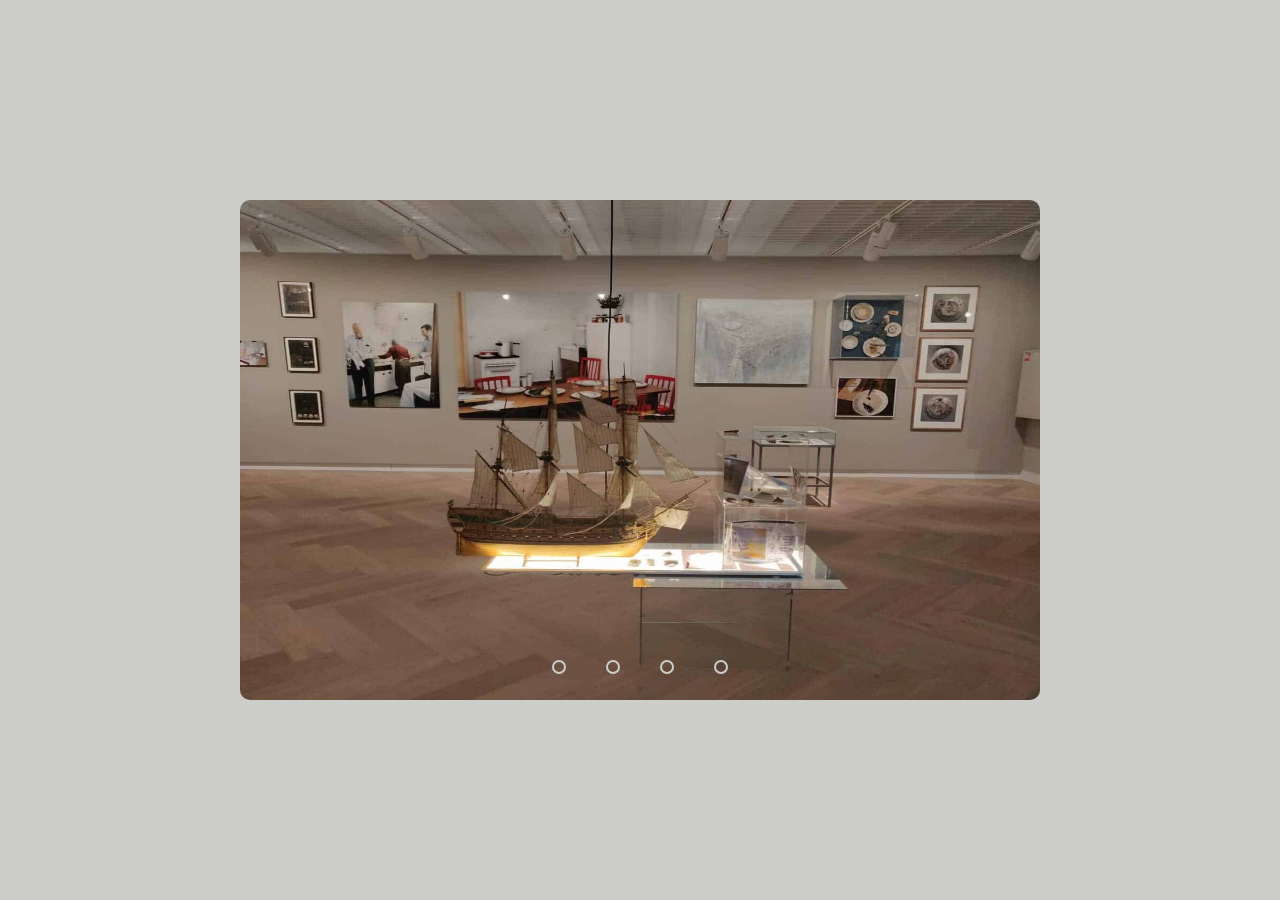
<file: fotoslider/index.html>
<!DOCTYPE html>
<html lang="en">
<head>
    <meta charset="UTF-8">
    <meta name="viewport" content="width=device-width, initial-scale=1.0">
    <title>Iamge slider</title>
    <link rel="stylesheet" href="style.css">
</head>
<body>

    <!--image slider start-->
    <div class="slider">
        <div class="slides">
            <!--radio buttons start-->
            <input type="radio" name="radio-btn" id="radio1">
            <input type="radio" name="radio-btn" id="radio2">
            <input type="radio" name="radio-btn" id="radio3">
            <input type="radio" name="radio-btn" id="radio4">
            <!--radio buttons end-->
            <!--slide images start-->
            <div class="slide first">
                <img src="../fotoslider/images/foto1.jpg" alt="">
            </div>
            <div class="slide">
                <img src="../fotoslider/images/foto2.jpg" alt="">
            </div>
            <div class="slide">
                <img src="../fotoslider/images/foto3.jpg" alt="">
            </div>
            <div class="slide">
                <img src="../fotoslider/images/foto4.jpg" alt="">
            </div>
             <!--slide images end-->
             <!--automatic navigation start-->
             <div class="navigation-auto">
                 <div class="auto-btn1"></div>
                 <div class="auto-btn2"></div>
                 <div class="auto-btn3"></div>
                 <div class="auto-btn4"></div>
             </div>
             <!--automatic navigation end-->
        </div>
        <!--manual navigation start-->
        <div class="navigation-manual">
            <label for="radio1" class="manual-btn"></label>
            <label for="radio2" class="manual-btn"></label>
            <label for="radio3" class="manual-btn"></label>
            <label for="radio4" class="manual-btn"></label>
        </div>
        <!--manual navigation end-->
    </div>
    <!--image slider end-->

    <script type="text/javascript">
    var counter = 1;
    setInterval(function(){
        document.getElementById('radio' + counter).checked = true;
        counter++;
        if(counter > 5){
            counter = 1;
        }
    }, 3500);
    </script>
    
</body>
</html>
</file>
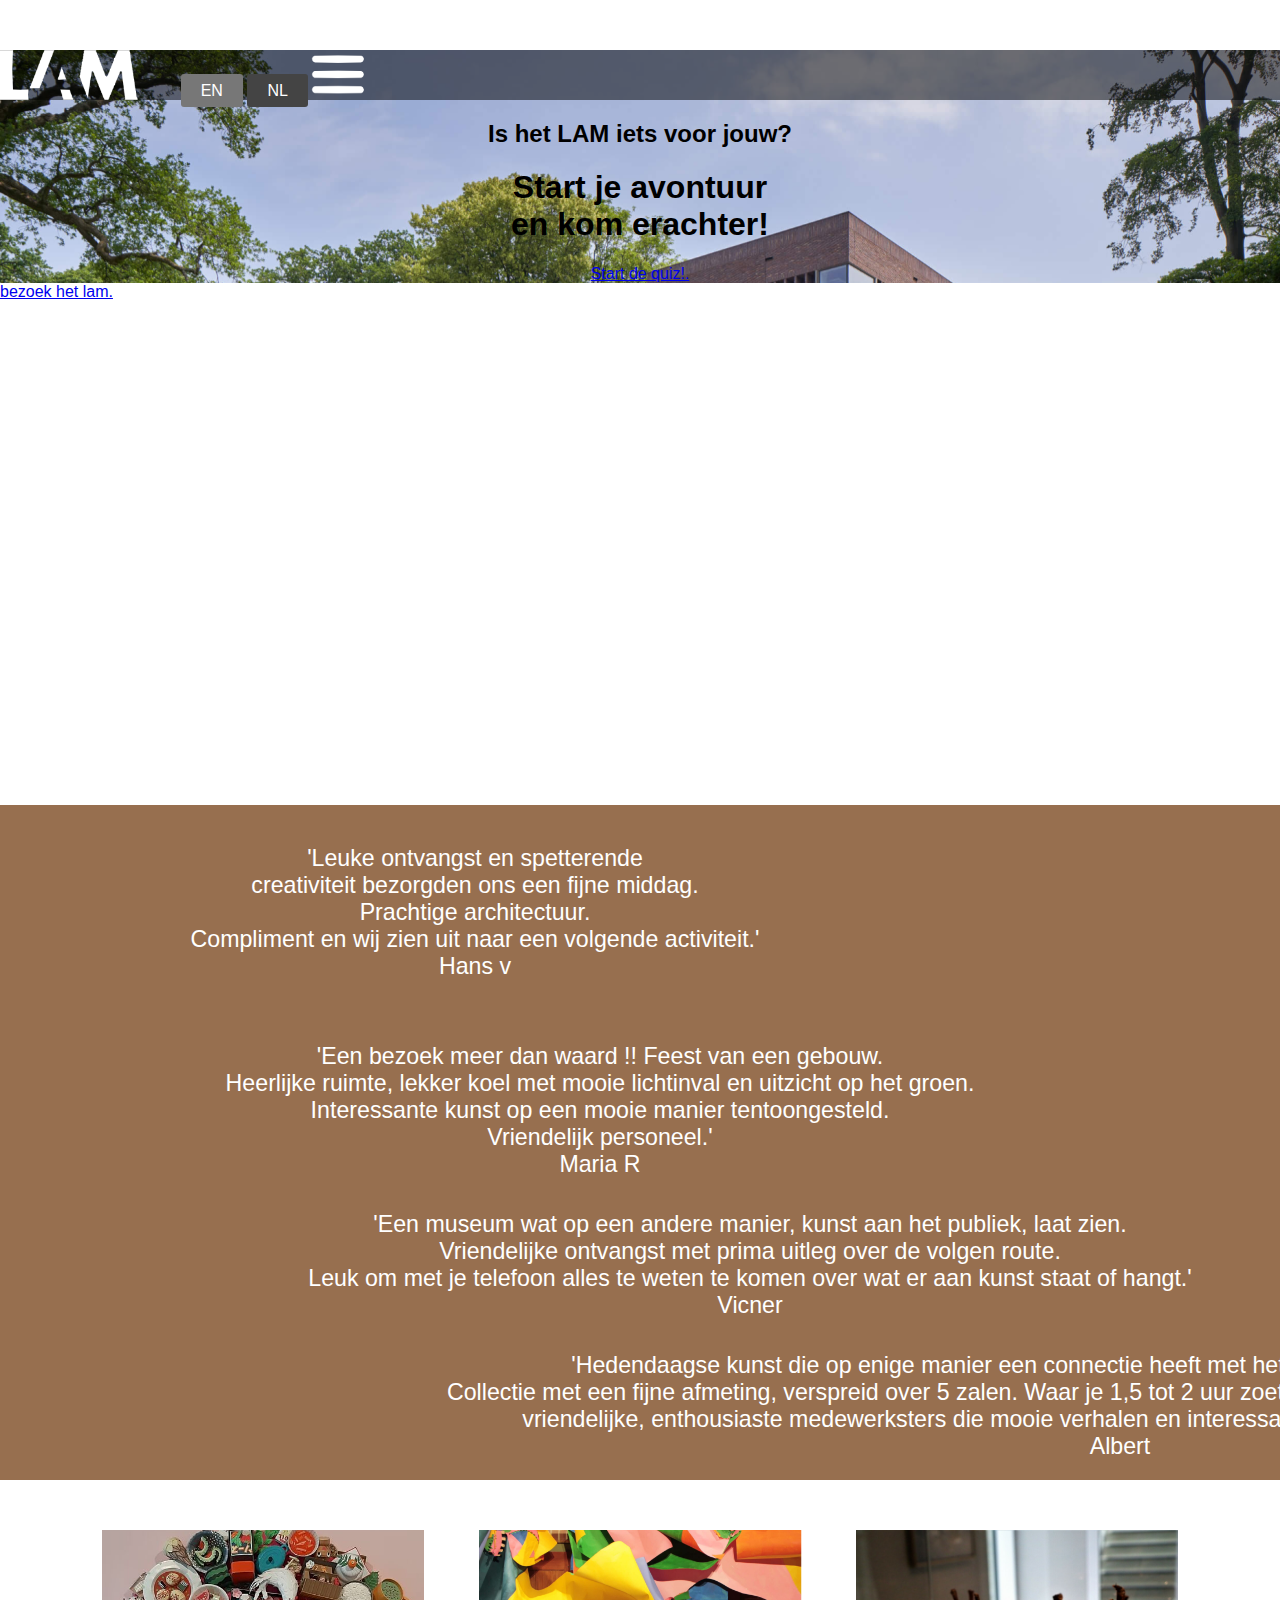
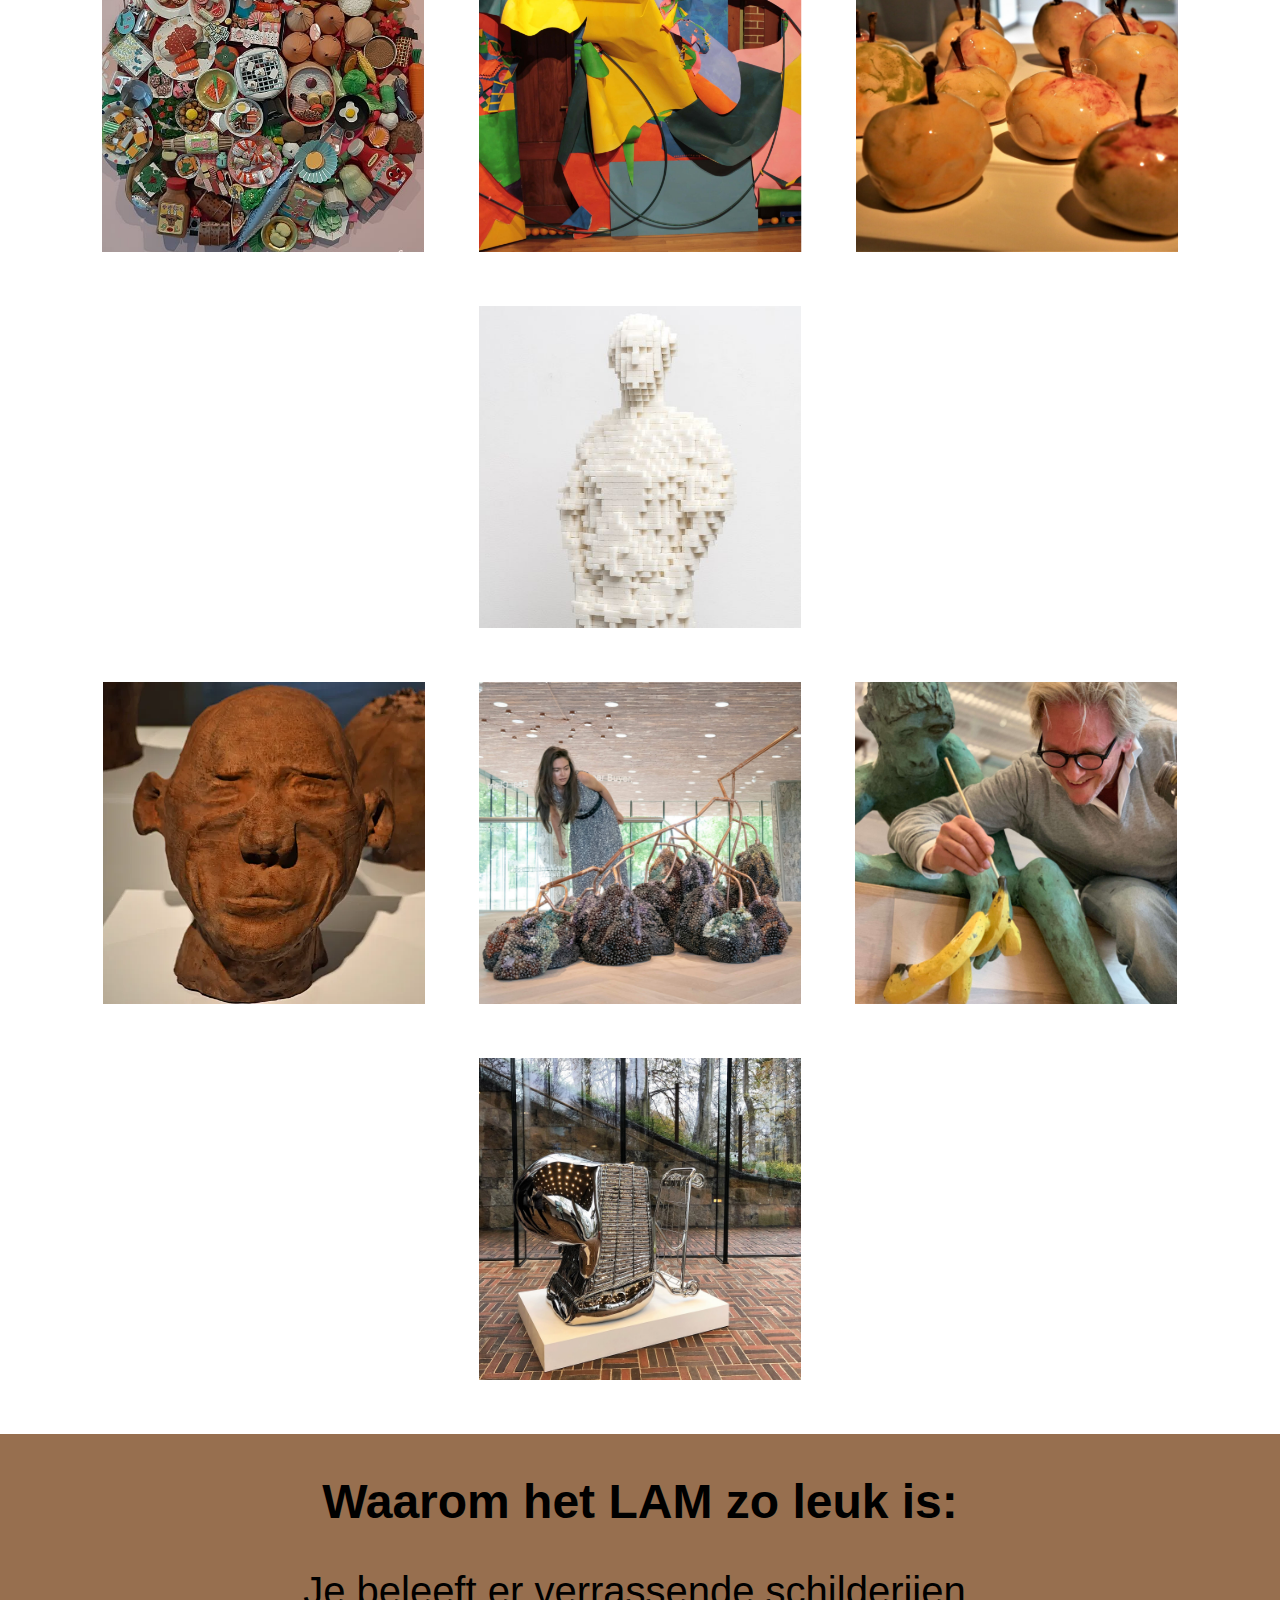
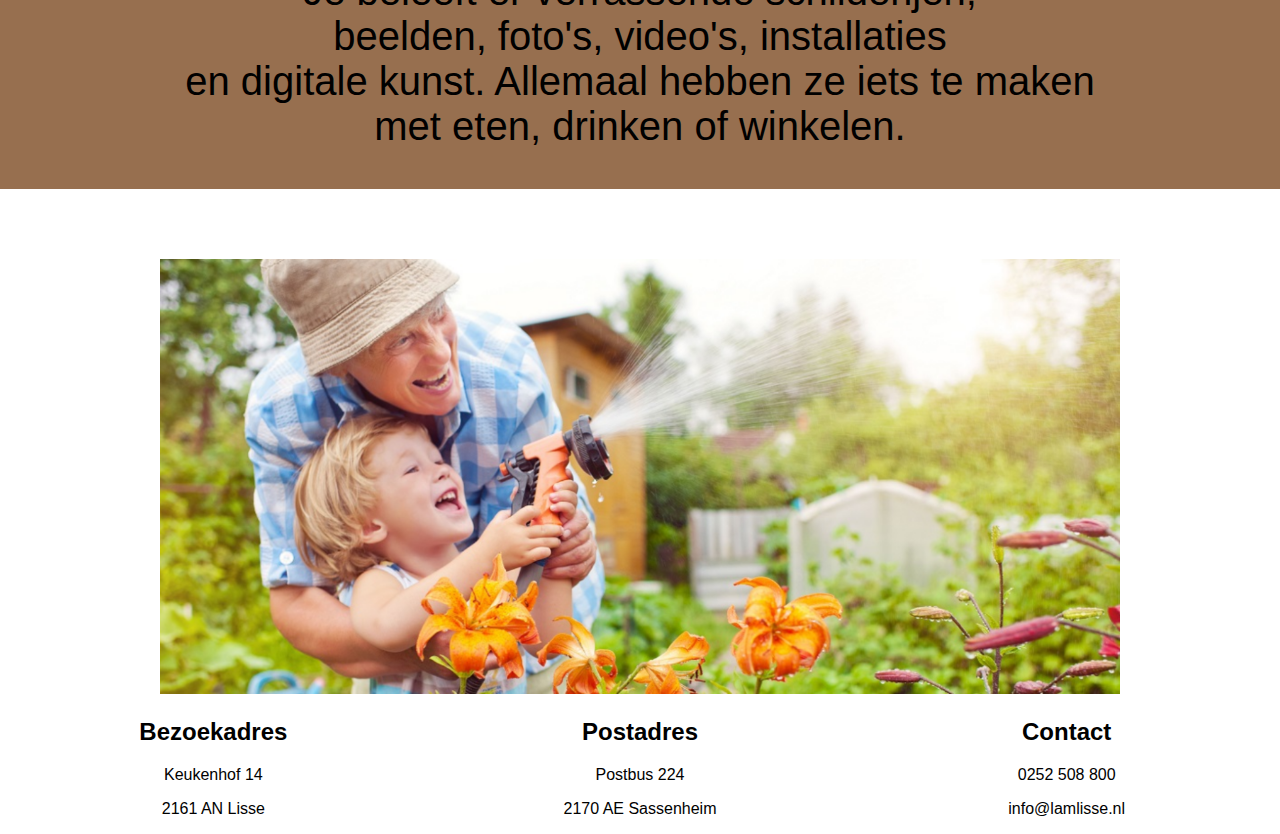
<file: landingspafge opdracht/index.html>
<!DOCTYPE html>
<html>
    <head>
        <title>Landingspage LAM Lisse</title>
        <link rel="stylesheet" href="style.css">
        <script src="languagechanger.js"></script>
    </head>
    <body>
        <main>
            <section id="quiz">
                <header>
                    <a href="https://www.lamlisse.nl">
                        <img src="afbeeldingen/lam.png" alt="logo" width="" height="">
                    </a>
                    <a class="mobile-menu-toggle" role="button" aria-label="Toggle mobile menu" aria-expanded="false">
                        <span class="wpex-bars" aria-hidden="true"></span>
                    </a>
                    <ul class="social">
                        <li id="en_click" class="button_lang current_lang">EN</li>
                        <li id="du_click" class="button_lang">NL</li>
                    </ul>
                    <input type="image" src="afbeeldingen/menu.png" alt="menutab">
                </header>
                <div>
                    <!-- <img src="afbeeldingen/achtergrond.png" alt="achtergrond"> -->
                    <h2>Is het LAM iets voor jouw?</h2>
                    <h1>Start je avontuur<br>en kom erachter!</h1>
                    <a class="button" href="http://32256.hosts1.ma-cloud.nl/quizsimonenfinn/">Start de quiz!.</a>
                </div>
            </section>
            <a class="button" href="https://www.lamlisse.nl">bezoek het lam.</a>
            </section>
            <section id="filmpje">
                <iframe width="700" height="400" src="https://www.youtube.com/embed/WZAZ68u4EuA" frameborder="0" allow="accelerometer; autoplay; clipboard-write; encrypted-media; gyroscope; picture-in-picture" allowfullscreen></iframe>
            </section>
            <section id="quotes">
                <p id="quote1">'Leuke ontvangst en spetterende<br>
                    creativiteit bezorgden ons een fijne middag.<br>
                    Prachtige architectuur.<br>
                    Compliment en wij zien uit naar een volgende activiteit.'<br>
                    Hans v</p>
                <p id="quote2">'Een bezoek meer dan waard !! Feest van een gebouw.<br> 
                    Heerlijke ruimte, lekker koel met mooie lichtinval en uitzicht op het groen.<br>
                    Interessante kunst op een mooie manier tentoongesteld.<br>
                    Vriendelijk personeel.'<br>
                    Maria R</p>
                <p id="quote3">'Een museum wat op een andere manier, kunst aan het publiek, laat zien.<br>
                    Vriendelijke ontvangst met prima uitleg over de volgen route.<br>
                    Leuk om met je telefoon alles te weten te komen over wat er aan kunst staat of hangt.'<br>
                    Vicner</p>
                <p id="quote4">'Hedendaagse kunst die op enige manier een connectie heeft met het thema voedsel. Prettig geëxposeerd.<br>
                    Collectie met een fijne afmeting, verspreid over 5 zalen. Waar je 1,5 tot 2 uur zoet mee bent. Een speciale vermelding verdienen de<br>
                    vriendelijke, enthousiaste medewerksters die mooie verhalen en interessante achtergronden bij de werken vertellen.'<br>
                    Albert</p>
            </section>
            <section id="kunstwerken">
                <div id="kunstrij1">
                    <img src="afbeeldingen/kunstwerk1.png" alt="kunst1" id="kunstwerk1">
                    <img src="afbeeldingen/kunstwerk2.png" alt="kunst2" id="kunstwerk2">
                    <img src="afbeeldingen/kunstwerk3.png" alt="kunst3" id="kunstwerk3">
                    <img src="afbeeldingen/kunstwerk4.png" alt="kunst4" id="kunstwerk4">
                </div>
                <div id="kunstrij2">
                    <img src="afbeeldingen/kunstwerk5.png" alt="kunst5" id="kunstwerk5">
                    <img src="afbeeldingen/kunstwerk6.png" alt="kunst6" id="kunstwerk6">
                    <img src="afbeeldingen/kunstwerk7.png" alt="kunst7" id="kunstwerk7">
                    <img src="afbeeldingen/kunstwerk8.png" alt="kunst8" id="kunstwerk8">
                </div>
            </section>
            <section id="lamleuk">
                <div>
                    <h2>Waarom het LAM zo leuk is:</h2>
                    <p>Je beleeft er verrassende schilderijen,<br>
                    beelden, foto's, video's, installaties<br>
                    en digitale kunst. Allemaal hebben ze iets te maken<br>
                    met eten, drinken of winkelen.</p>
                </div>
            </section>
            <section id="contactgegevens">
                <img src="afbeeldingen/foto opa en kind.png" alt="foto contactgegevens">
                <div id="contactdata">
                    <div>
                        <h2>Bezoekadres</h2>
                        <p>Keukenhof 14</p>
                        <p>2161 AN Lisse</p>
                    </div>
                    <div>
                        <h2>Postadres</h2>
                        <p>Postbus 224</p>
                        <p>2170 AE Sassenheim</p>
                    </div>
                    <div>                
                        <h2>Contact</h2>
                        <p>0252 508 800</p>
                        <p>info@lamlisse.nl</p>
                    </div>
                </div>    
            </section>
        </main>
    </body>
</html>
</file>
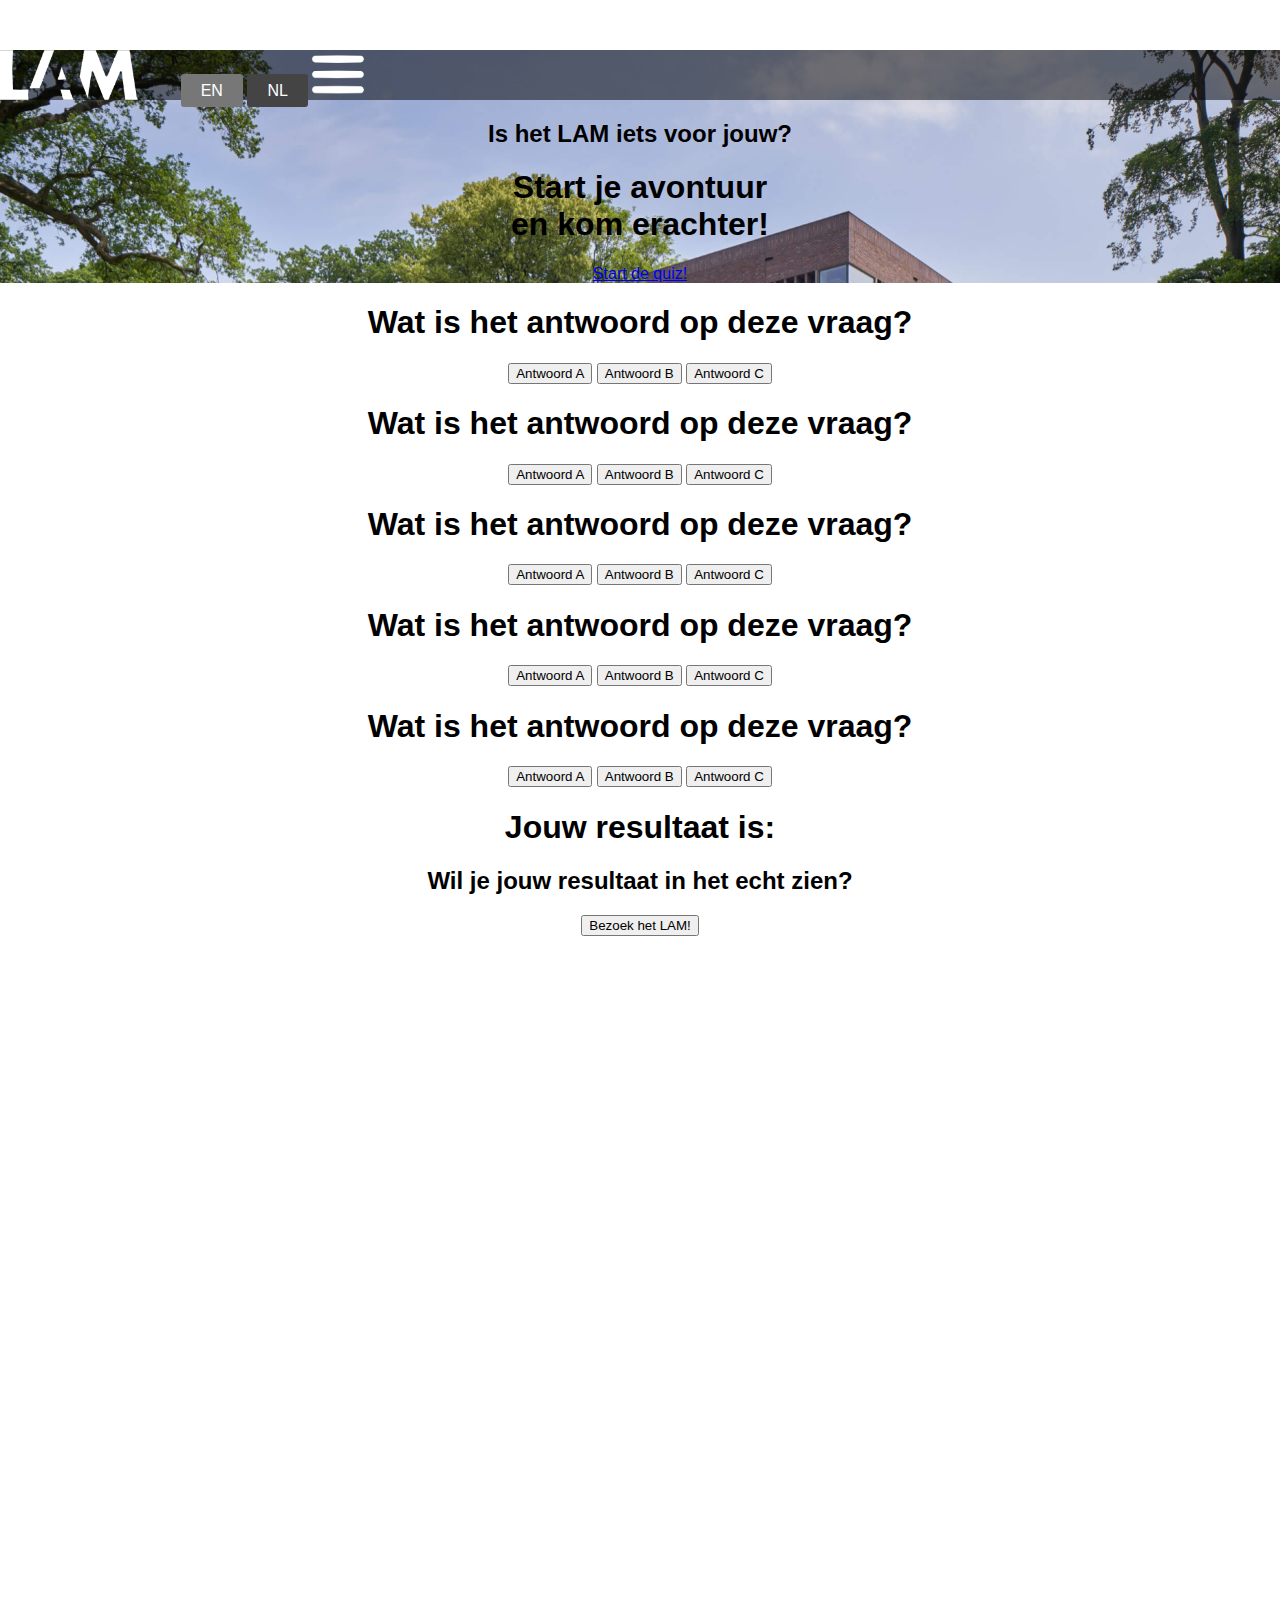
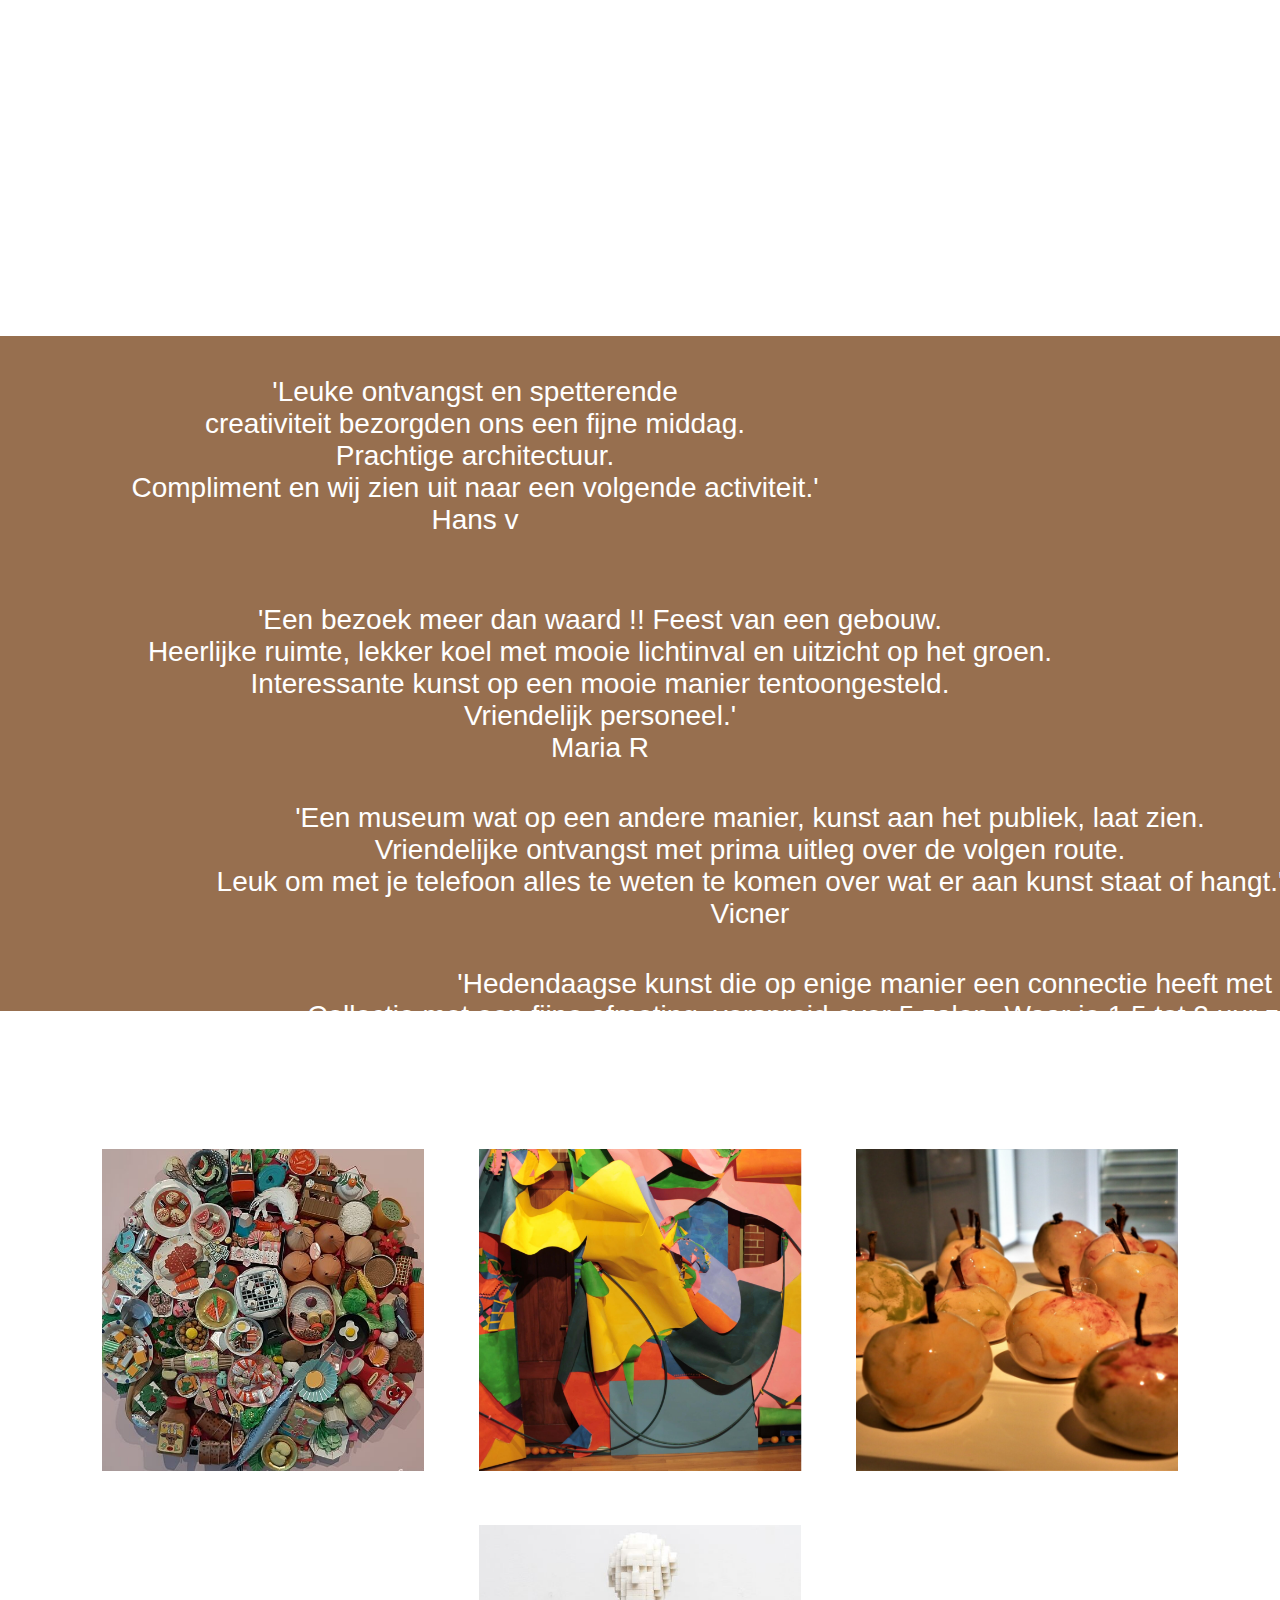
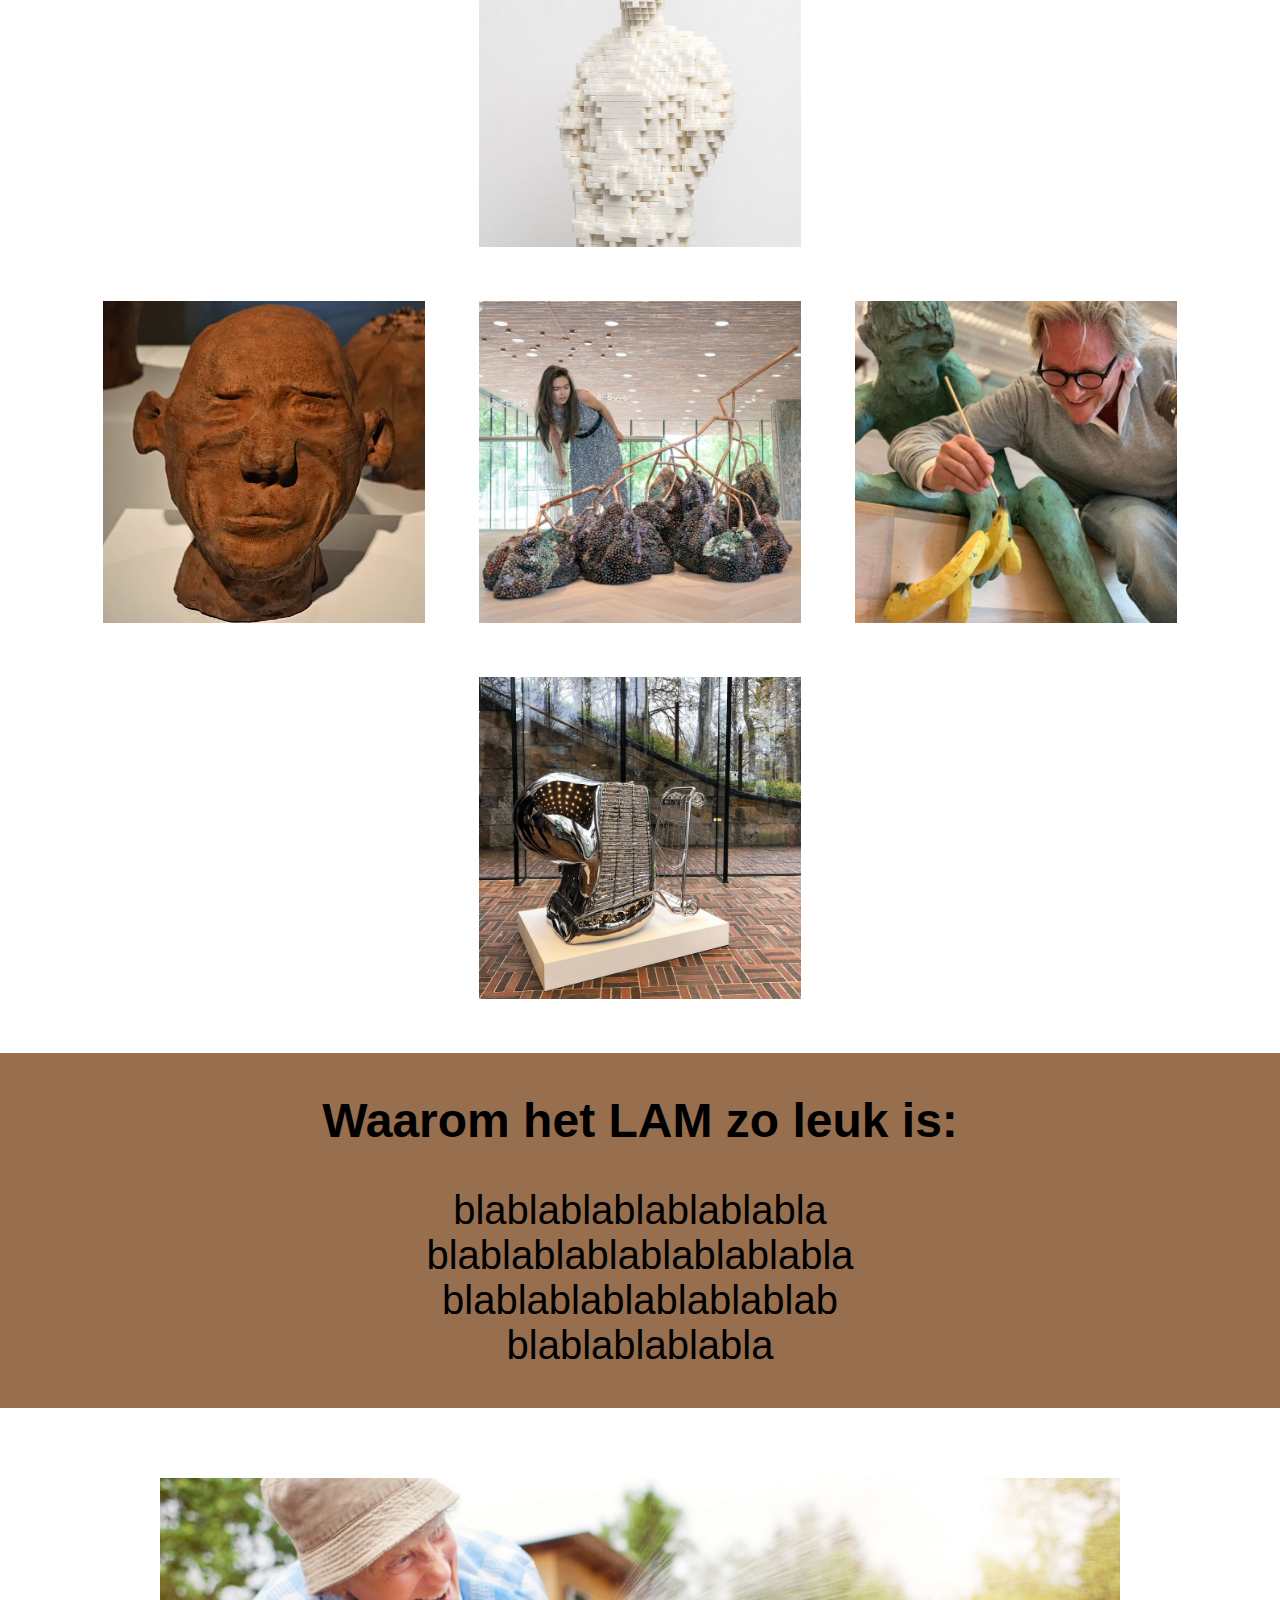
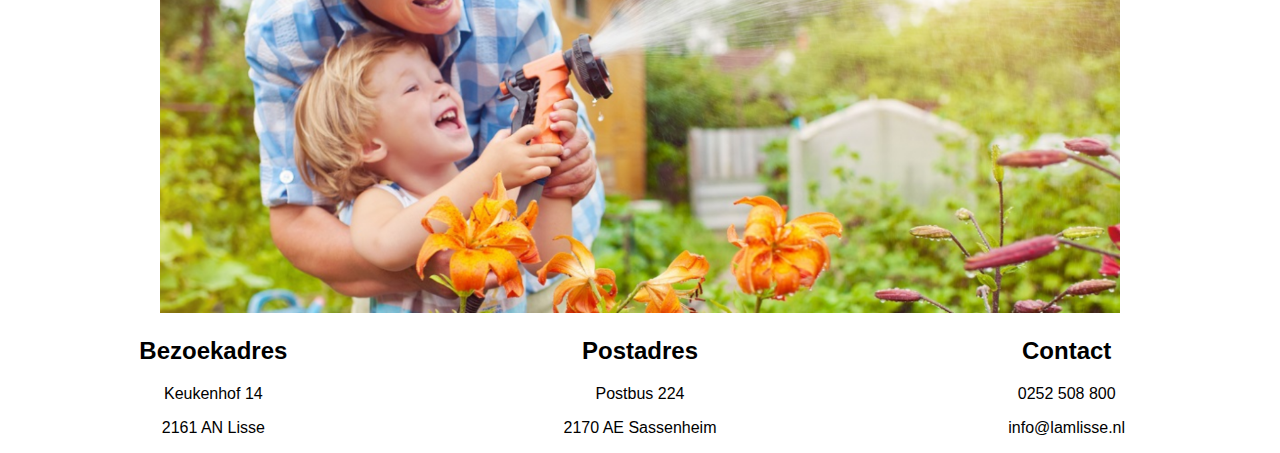
<file: opdrachtlandingspage-master/index.html>
<!DOCTYPE html>
<html>
    <head>
        <title>Landingspage LAM Lisse</title>
        <link rel="stylesheet" href="style.css">
        <script src="languagechanger.js"></script>
    </head>
    <body>
        <main>
            <section id="quiz">
                <header>
                    <a href="https://www.lamlisse.nl">
                        <img src="afbeeldingen/lam.png" alt="logo" width="" height="">
                    </a>
                    <a class="mobile-menu-toggle" role="button" aria-label="Toggle mobile menu" aria-expanded="false">
                        <span class="wpex-bars" aria-hidden="true"></span>
                    </a>
                    <ul class="social">
                        <li id="en_click" class="button_lang current_lang">EN</li>
                        <li id="du_click" class="button_lang">NL</li>
                    </ul>
                    <input type="image" src="afbeeldingen/menu.png" alt="menutab">
                </header>
                <div>
                    <!-- <img src="afbeeldingen/achtergrond.png" alt="achtergrond"> -->
                    <h2>Is het LAM iets voor jouw?</h2>
                    <h1>Start je avontuur<br>en kom erachter!</h1>
                    <a href="#vraag">Start de quiz!</a>
                </div>
            </section>
            <section id="vraag">
                <h1>Wat is het antwoord op deze vraag?</h1>
                <button type="button">Antwoord A</button>
                <button type="button">Antwoord B</button>
                <button type="button">Antwoord C</button>
                <h1>Wat is het antwoord op deze vraag?</h1>
                <button type="button">Antwoord A</button>
                <button type="button">Antwoord B</button>
                <button type="button">Antwoord C</button>
                <h1>Wat is het antwoord op deze vraag?</h1>
                <button type="button">Antwoord A</button>
                <button type="button">Antwoord B</button>
                <button type="button">Antwoord C</button>
                <h1>Wat is het antwoord op deze vraag?</h1>
                <button type="button">Antwoord A</button>
                <button type="button">Antwoord B</button>
                <button type="button">Antwoord C</button>
                <h1>Wat is het antwoord op deze vraag?</h1>
                <button type="button">Antwoord A</button>
                <button type="button">Antwoord B</button>
                <button type="button">Antwoord C</button>
            </section>
            <section id="resultaat">
                <h1>Jouw resultaat is:</h1>
                <h2>Wil je jouw resultaat in het echt zien?</h2>
                <button type="button" href="https://www.lamlisse.nl/tickets/">Bezoek het LAM!</button>
            </section>
            <section id="filmpje">
                <iframe width="1344" height="756" src="https://www.youtube.com/embed/WZAZ68u4EuA" frameborder="0" allow="accelerometer; autoplay; clipboard-write; encrypted-media; gyroscope; picture-in-picture" allowfullscreen></iframe>
            </section>
            <section id="quotes">
                <p id="quote1">'Leuke ontvangst en spetterende<br>
                    creativiteit bezorgden ons een fijne middag.<br>
                    Prachtige architectuur.<br>
                    Compliment en wij zien uit naar een volgende activiteit.'<br>
                    Hans v</p>
                <p id="quote2">'Een bezoek meer dan waard !! Feest van een gebouw.<br> 
                    Heerlijke ruimte, lekker koel met mooie lichtinval en uitzicht op het groen.<br>
                    Interessante kunst op een mooie manier tentoongesteld.<br>
                    Vriendelijk personeel.'<br>
                    Maria R</p>
                <p id="quote3">'Een museum wat op een andere manier, kunst aan het publiek, laat zien.<br>
                    Vriendelijke ontvangst met prima uitleg over de volgen route.<br>
                    Leuk om met je telefoon alles te weten te komen over wat er aan kunst staat of hangt.'<br>
                    Vicner</p>
                <p id="quote4">'Hedendaagse kunst die op enige manier een connectie heeft met het thema voedsel. Prettig geëxposeerd.<br>
                    Collectie met een fijne afmeting, verspreid over 5 zalen. Waar je 1,5 tot 2 uur zoet mee bent. Een speciale vermelding verdienen de<br>
                    vriendelijke, enthousiaste medewerksters die mooie verhalen en interessante achtergronden bij de werken vertellen.'<br>
                    Albert</p>
            </section>
            <section id="kunstwerken">
                <div id="kunstrij1">
                    <img src="afbeeldingen/kunstwerk1.png" alt="kunst1" id="kunstwerk1">
                    <img src="afbeeldingen/kunstwerk2.png" alt="kunst2" id="kunstwerk2">
                    <img src="afbeeldingen/kunstwerk3.png" alt="kunst3" id="kunstwerk3">
                    <img src="afbeeldingen/kunstwerk4.png" alt="kunst4" id="kunstwerk4">
                </div>
                <div id="kunstrij2">
                    <img src="afbeeldingen/kunstwerk5.png" alt="kunst5" id="kunstwerk5">
                    <img src="afbeeldingen/kunstwerk6.png" alt="kunst6" id="kunstwerk6">
                    <img src="afbeeldingen/kunstwerk7.png" alt="kunst7" id="kunstwerk7">
                    <img src="afbeeldingen/kunstwerk8.png" alt="kunst8" id="kunstwerk8">
                </div>
            </section>
            <section id="lamleuk">
                <div>
                    <h2>Waarom het LAM zo leuk is:</h2>
                    <p>blablablablablablabla<br>
                    blablablablablablablabla<br>
                    blablablablablablablab<br>
                    blablablablabla</p>
                </div>
            </section>
            <section id="contactgegevens">
                <img src="afbeeldingen/foto opa en kind.png" alt="foto contactgegevens">
                <div id="contactdata">
                    <div>
                        <h2>Bezoekadres</h2>
                        <p>Keukenhof 14</p>
                        <p>2161 AN Lisse</p>
                    </div>
                    <div>
                        <h2>Postadres</h2>
                        <p>Postbus 224</p>
                        <p>2170 AE Sassenheim</p>
                    </div>
                    <div>                
                        <h2>Contact</h2>
                        <p>0252 508 800</p>
                        <p>info@lamlisse.nl</p>
                    </div>
                </div>    
            </section>
        </main>
    </body>
</html>
</file>
<file: fotoslider/style.css>
body{
    margin: 0;
    padding: 0;
    height: 100vh;
    display: flex;
    justify-content: center;
    align-items: center;
    background: #CDCDCA;
}

.slider{
    width: 800px;
    height: 500px;
    border-radius: 10px;
    overflow: hidden;
}

.slides{
    width: 500%;
    height: 500px;
    display: flex;
}

.slides input{
   display: none;

}

.slide{
    width: 20%;
    transition: 2s;
}

.slide img{
    width: 800px;
    height: 500px;   
}

/*css for manual slide navigation*/

.navigation-manual{
    position: absolute;
    width: 800px;
    margin-top: -40px;
    display: flex;
    justify-content: center;

}

.manual-btn{
    border: 2px solid #CDCDCA;
    padding: 5px;
    border-radius: 10px;
    cursor: pointer;
    transition: 1s;

}

.manual-btn:not(:last-child){
    margin-right: 40px;

}

.manual-btn:hover{
    background: #CDCDCA;

}

#radio1:checked ~ .first{
    margin-left: 0;
}

#radio2:checked ~ .first{
    margin-left: -20%;

}

#radio3:checked ~ .first{
    margin-left: -40%;

}

#radio4:checked ~ .first{
    margin-left: -60%;


/*css for automatic navigation*/

.navigation-auto{
    position: absolute;
    display: flex;
    width: 800px;
    justify-content: center;
    margin-top: 460px;
}

.navigation-auto div{
    border: 2px solid#CDCDCA;
    padding: 5px;
    border-radius: 10px;
    transition: 1s;
}

..navigation-auto div:not(:last-child){
    margin-right: 40px;
}

#radio1:checked ~ ..navigation-auto .auto-btn1{
    background: #CDCDCA;
}

#radio2:checked ~ ..navigation-auto .auto-btn2{
    background: #CDCDCA;
}

#radio3:checked ~ ..navigation-auto .auto-btn3{
    background: #CDCDCA;
}

#radio4:checked ~ ..navigation-auto .auto-btn4{
    background: #CDCDCA;
}

#radio5:checked ~ ..navigation-auto .auto-btn5{
    background: #CDCDCA;
}
</file>
<file: landingspafge opdracht/style.css>
#du {
    display: none;
}
  
.button_lang {
    background-color: #444;
    color: #FFF;
    padding: 8px 20px;
    border-radius: 3px;
    
    -webkit-transition: background-color .3s ease-in-out;
    -moz-transition: background-color .3s ease-in-out;
    -o-transition: background-color .3s ease-in-out;
    -ms-transition: background-color .3s ease-in-out;
    transition: background-color .3s ease-in-out;
}

.button_lang:hover, .current_lang {
    background-color: #777; 
    -webkit-transition: background-color .3s ease-in-out;
    -moz-transition: background-color .3s ease-in-out;
    -o-transition: background-color .3s ease-in-out;
    -ms-transition: background-color .3s ease-in-out;
    transition: background-color .3s ease-in-out;
}

ul li {
    width: auto;
    display: inline; 
    
    
}

body {
    margin: 0;
    margin-top: 50px;
    font-family: sans-serif; /* Add this line */
}

header {
    display: flex;
    /* position: fixed; */
    top: 0;
    left: 0;
    right: 0;
    height: 50px;
    line-height: 50px;
    background: rgba(0, 0, 0, 0.5);
    
}

header * {
    display: inline;
    height: 50px;
}

/* header ul {
    padding: 0;
} */

/* header li {
    margin-left: 20px;
} */

section {
    /* border: 1px solid black; */
    /* display: flex;   */
    justify-content: center;
    align-items: center;
    text-align: center;
}

#quiz {
    background-image: url(afbeeldingen/achtergrond.png);
}

#filmpje {
    padding-bottom: 50px;
    padding-top: 50px;
}

#quotes {
    background-color: #976F4F;
    display: block;
    color: white;
    height: 675px;
}

#quotes p {
    float: left;
    /* border: 1px solid white; */
    font-size: 1.45em;
}

#quote1 {
    width: 850px;
    margin-left: 50px;
    margin-top: 40px;
}

#quote2 {
    width: 1000px;
    margin-left: 100px;
    margin-top: 40px;
    
}

#quote3 {
    width: 1200px;
    margin-left: 150px;
    margin-top: 10px;
}

#quote4 {
    width: 1800px;
    margin-left: 220px;
    margin-top: 10px;
}

#kunstwerken {
    margin-top: 25px;
    margin-left: 25px;
    margin-bottom: 25px;
    margin-right: 25px;
}

#kunstwerken img {
    margin-top: 25px;
    margin-left: 25px; 
    margin-bottom: 25px;
    margin-right: 25px;
}

#lamleuk {
    background-color: #976F4F;
    /* height: 675px; */
    display: flex;
}

#lamleuk h2 {
    font-size: 3em;
}

#lamleuk p {
    font-size: 2.5em;
}

#contactgegevens img {
    margin-top: 70px;
    width: 75%;
}
#contactdata {
    display:flex;
}

#contactdata div {
    flex:1 0 200px;
}

footer {
    text-align: center;
    padding: 50px;
}

/* Add everything below here */

header a {
    text-decoration: none;
    color: black;
}
</file>
<file: opdrachtlandingspage-master/style.css>
#du {
    display: none;
}
  
.button_lang {
    background-color: #444;
    color: #FFF;
    padding: 8px 20px;
    border-radius: 3px;
    
    -webkit-transition: background-color .3s ease-in-out;
    -moz-transition: background-color .3s ease-in-out;
    -o-transition: background-color .3s ease-in-out;
    -ms-transition: background-color .3s ease-in-out;
    transition: background-color .3s ease-in-out;
}

.button_lang:hover, .current_lang {
    background-color: #777; 
    -webkit-transition: background-color .3s ease-in-out;
    -moz-transition: background-color .3s ease-in-out;
    -o-transition: background-color .3s ease-in-out;
    -ms-transition: background-color .3s ease-in-out;
    transition: background-color .3s ease-in-out;
}

ul li {
    width: auto;
    display: inline; 
    
    
}

body {
    margin: 0;
    margin-top: 50px;
    font-family: sans-serif; /* Add this line */
}

header {
    display: flex;
    /* position: fixed; */
    top: 0;
    left: 0;
    right: 0;
    height: 50px;
    line-height: 50px;
    background: rgba(0, 0, 0, 0.5);
    
}

header * {
    display: inline;
    height: 50px;
}

/* header ul {
    padding: 0;
} */

/* header li {
    margin-left: 20px;
} */

section {
    /* border: 1px solid black; */
    /* display: flex;   */
    justify-content: center;
    align-items: center;
    text-align: center;
}

#quiz {
    background-image: url(afbeeldingen/achtergrond.png);
}

#filmpje {
    padding-bottom: 120px;
    padding-top: 120px;
}

#quotes {
    background-color: #976F4F;
    display: block;
    color: white;
    height: 675px;
}

#quotes p {
    float: left;
    /* border: 1px solid white; */
    font-size: 1.75em;
}

#quote1 {
    width: 850px;
    margin-left: 50px;
    margin-top: 40px;
}

#quote2 {
    width: 1000px;
    margin-left: 100px;
    margin-top: 40px;
    
}

#quote3 {
    width: 1200px;
    margin-left: 150px;
    margin-top: 10px;
}

#quote4 {
    width: 1800px;
    margin-left: 220px;
    margin-top: 10px;
}

#kunstwerken {
    margin-top: 25px;
    margin-left: 25px;
    margin-bottom: 25px;
    margin-right: 25px;
}

#kunstwerken img {
    margin-top: 25px;
    margin-left: 25px; 
    margin-bottom: 25px;
    margin-right: 25px;
}

#lamleuk {
    background-color: #976F4F;
    /* height: 675px; */
    display: flex;
}

#lamleuk h2 {
    font-size: 3em;
}

#lamleuk p {
    font-size: 2.5em;
}

#contactgegevens img {
    margin-top: 70px;
    width: 75%;
}
#contactdata {
    display:flex;
}

#contactdata div {
    flex:1 0 200px;
}

footer {
    text-align: center;
    padding: 50px;
}

/* Add everything below here */

header a {
    text-decoration: none;
    color: black;
}
</file>
